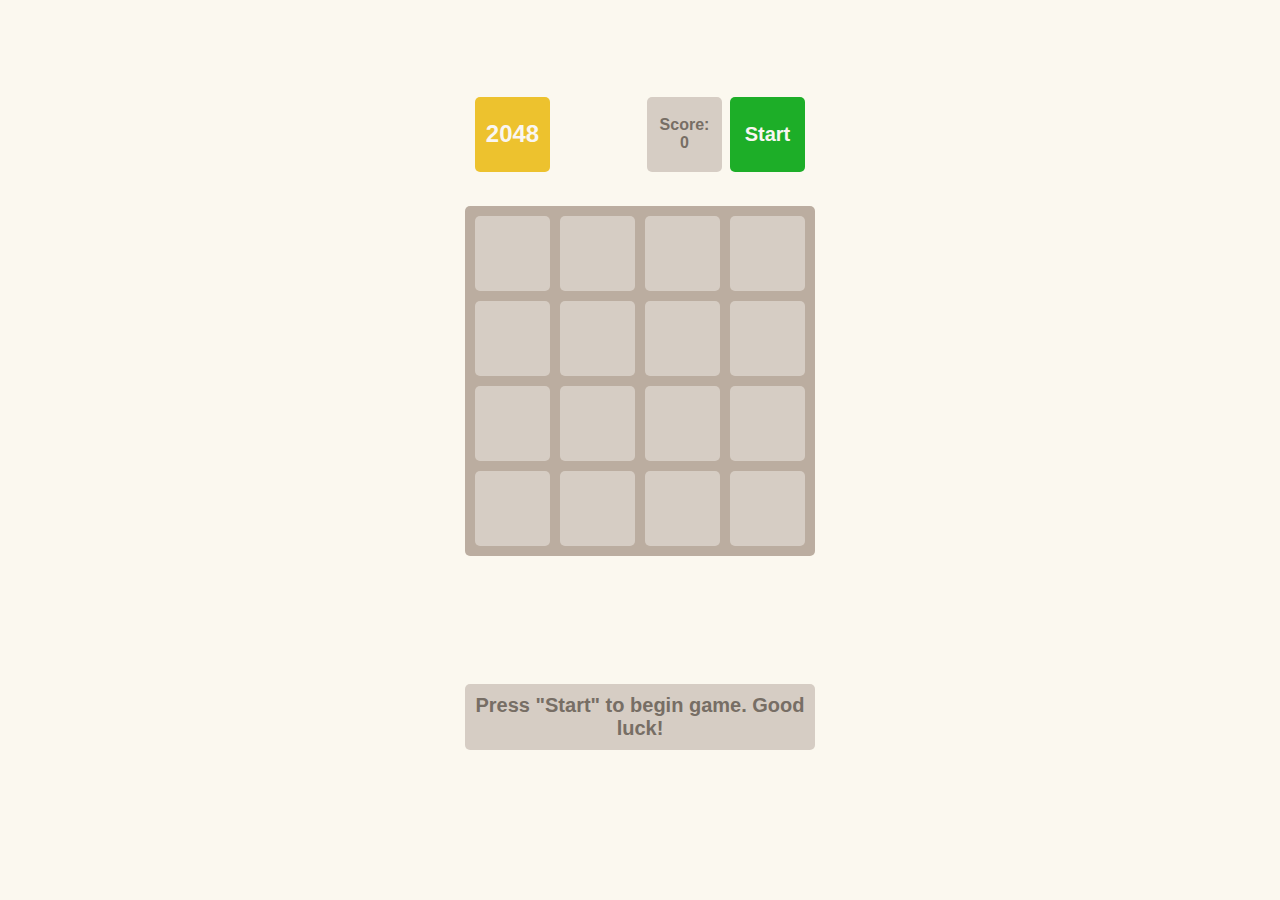
<file: index.html>
<!doctype html><html lang="en"><head><meta charset="utf-8"><meta name="viewport" content="width=device-width, initial-scale=1.0"><title>2048</title><link rel="stylesheet" href="index.fabbc361.css"></head><body> <div class="container"> <div class="game-header"> <h1>2048</h1> <div class="controls"> <p class="info"> Score: <span class="game-score">0</span> </p> <button class="button start">Start</button> </div> </div> <table class="game-field"> <tbody> <tr class="field-row"> <td class="field-cell"></td> <td class="field-cell"></td> <td class="field-cell"></td> <td class="field-cell"></td> </tr> <tr class="field-row"> <td class="field-cell"></td> <td class="field-cell"></td> <td class="field-cell"></td> <td class="field-cell"></td> </tr> <tr class="field-row"> <td class="field-cell"></td> <td class="field-cell"></td> <td class="field-cell"></td> <td class="field-cell"></td> </tr> <tr class="field-row"> <td class="field-cell"></td> <td class="field-cell"></td> <td class="field-cell"></td> <td class="field-cell"></td> </tr> </tbody> </table> <div class="game-tools hidden"> <button class="tool-button undo-button"> <span class="icon">↩</span> <div class="uses"> <div class="use-slot"></div> <div class="use-slot"></div> </div> </button> <button class="shuffle-button tool-button"> <span class="icon">🔀</span> <div class="uses"> <div class="use-slot"></div> <div class="use-slot"></div> </div> </button> <button class="remove-button tool-button"> <span class="icon">❌</span> <div class="uses"> <div class="use-slot"></div> <div class="use-slot"></div> </div> </button> </div> <div class="message-container"> <p class="hidden message message-lose">You lose! Restart the game?</p> <p class="hidden message message-win">Winner! Congrats! You did it!</p> <p class="message message-start"> Press "Start" to begin game. Good luck! </p> </div> </div> <script src="index.f752c48c.js" type="module"></script><script src="index.3805a78b.js" nomodule defer></script> </body></html>
</file>
<file: index.fabbc361.css>
body{background:#fbf8ef;-ms-flex-pack:center;justify-content:center;-ms-flex-align:center;align-items:center;min-height:100vh;margin:0;font-family:sans-serif;font-size:24px;font-weight:900;display:-ms-flexbox;display:flex}.field-cell{color:#776e65;box-sizing:border-box;text-align:center;vertical-align:center;-webkit-user-select:none;-ms-user-select:none;user-select:none;background:#d6cdc4;border-radius:5px;width:75px;height:75px;transition:background-color .3s,transform .3s;transform:scale(1)}.field-cell--2{background:#eee4da}.field-cell--4{background:#ede0c8}.field-cell--8{color:#f9f6f2;background:#f2b179}.field-cell--16{color:#f9f6f2;background:#f59563}.field-cell--32{color:#f9f6f2;background:#f67c5f}.field-cell--64{color:#f9f6f2;background:#f65e3b}.field-cell--128{color:#f9f6f2;background:#edcf72}.field-cell--256{color:#f9f6f2;background:#edcc61}.field-cell--512{color:#f9f6f2;background:#edc850}.field-cell--1024{color:#f9f6f2;background:#edc53f}.field-cell--2048{color:#f9f6f2;background:#edc22e}.game-field{border-spacing:10px;background:#bbada0;border-radius:5px}.game-header{box-sizing:border-box;-ms-flex-pack:justify;justify-content:space-between;width:100%;margin-bottom:24px;padding:10px;display:-ms-flexbox;display:flex}h1{color:#f9f6f2;box-sizing:border-box;background:#edc22e;border-radius:5px;-ms-flex-pack:center;justify-content:center;-ms-flex-align:center;align-items:center;width:75px;height:75px;margin:0;font-size:24px;display:-ms-flexbox;display:flex}.info{color:#776e65;box-sizing:border-box;background:#d6cdc4;border-radius:5px;-ms-flex-direction:column;flex-direction:column;-ms-flex-pack:center;justify-content:center;-ms-flex-align:center;align-items:center;width:75px;height:75px;margin:0 8px 0 0;font-size:16px;display:-ms-flexbox;display:flex}.controls{display:-ms-flexbox;display:flex}.button{cursor:pointer;color:#f9f6f2;border:none;border-radius:5px;width:75px;height:75px;font-family:sans-serif;font-size:16px;font-weight:700;transition:background .25s}.start{background:#1dae28;font-size:20px}.start:hover{background:#179921}.restart{background:#f1b2b2}.restart:hover{background:#f87474}.message{box-sizing:border-box;color:#776e65;text-align:center;background:#d6cdc4;border-radius:5px;width:100%;padding:10px;font-size:20px}.hidden{display:none}.container{-ms-flex-direction:column;flex-direction:column;-ms-flex-align:center;align-items:center;width:350px;display:-ms-flexbox;display:flex}.message-win{color:#f9f6f2;background:#edc22e}.message-container{width:100%;height:150px}.game-tools{background-color:#e9e4d8;border-radius:16px;-ms-flex-pack:center;justify-content:center;gap:16px;margin-top:24px;padding:12px 16px;display:-ms-flexbox;display:flex;box-shadow:0 2px 4px rgba(0,0,0,.1)}.game-tools.hidden{visibility:hidden}.tool-button{cursor:pointer;background-color:#d6cdc4;border:none;border-radius:12px;-ms-flex-direction:column;flex-direction:column;-ms-flex-pack:center;justify-content:center;-ms-flex-align:center;align-items:center;width:60px;height:60px;transition:background .3s;display:-ms-flexbox;display:flex;position:relative}.tool-button:hover{background-color:#c8beb4}.tool-button:disabled{opacity:.5;cursor:default}.tool-button .icon{pointer-events:none;margin-bottom:4px;font-size:24px}.tool-button .uses{gap:4px;display:-ms-flexbox;display:flex}.tool-button .use-slot{opacity:.3;background-color:#b1a89f;border-radius:2px;width:10px;height:4px}.tool-button .use-slot.used{opacity:1}
/*# sourceMappingURL=index.fabbc361.css.map */
</file>
